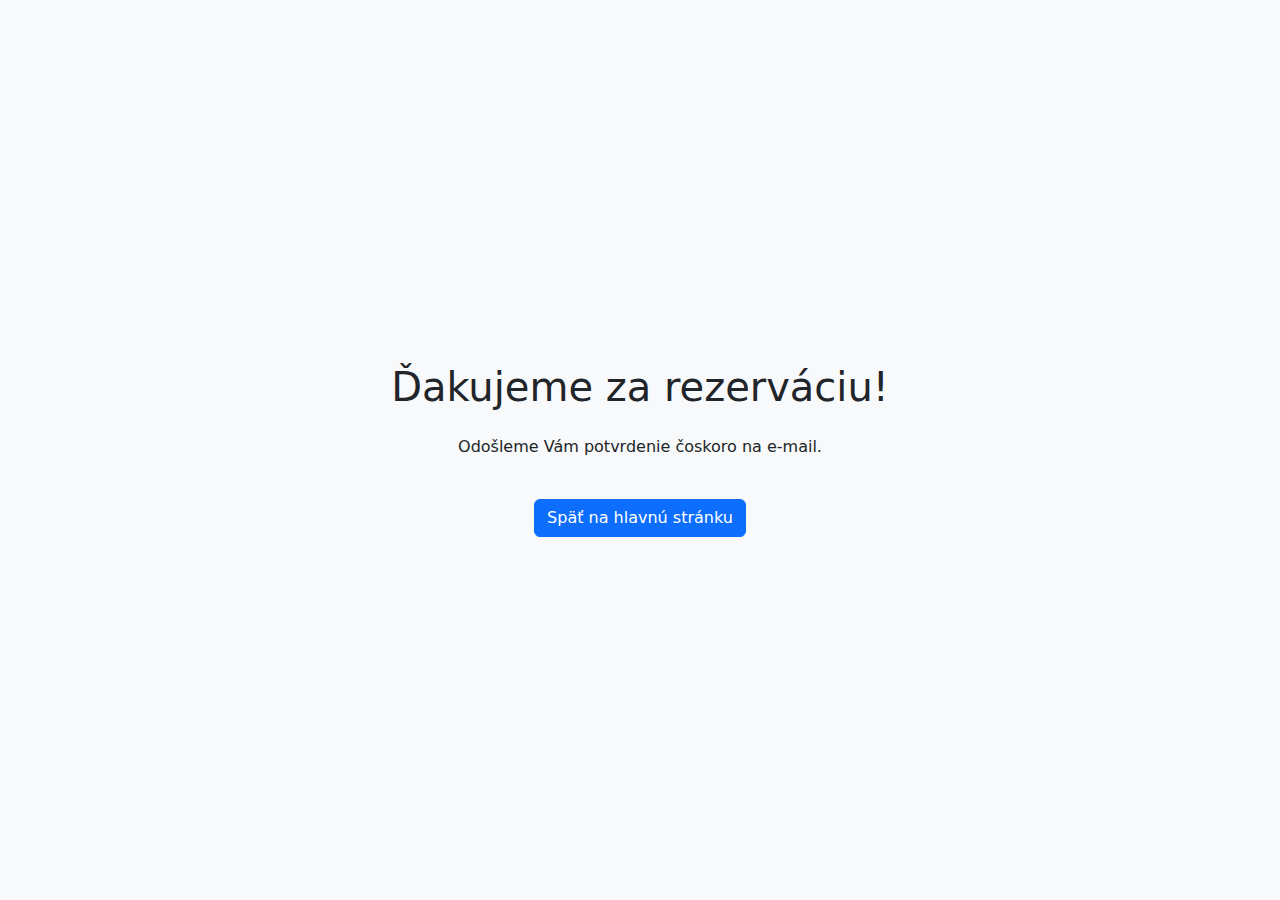
<file: thankyou.html>
<!DOCTYPE html>
<html lang="en">
<head>
  <meta charset="UTF-8">
  <title>Ďakujeme!</title>
  <link href="https://cdn.jsdelivr.net/npm/bootstrap@5.3.3/dist/css/bootstrap.min.css" rel="stylesheet">
</head>
<body class="d-flex justify-content-center align-items-center vh-100 bg-light">
  <div class="text-center">
    <h1 class="mb-4">Ďakujeme za rezerváciu!</h1>
    <p>Odošleme Vám potvrdenie čoskoro na e-mail.</p>
    <a href="index.html" class="btn btn-primary mt-4">Späť na hlavnú stránku</a>
  </div>

  <script  src="lang.js"></script>
</body>
</html>
</file>
